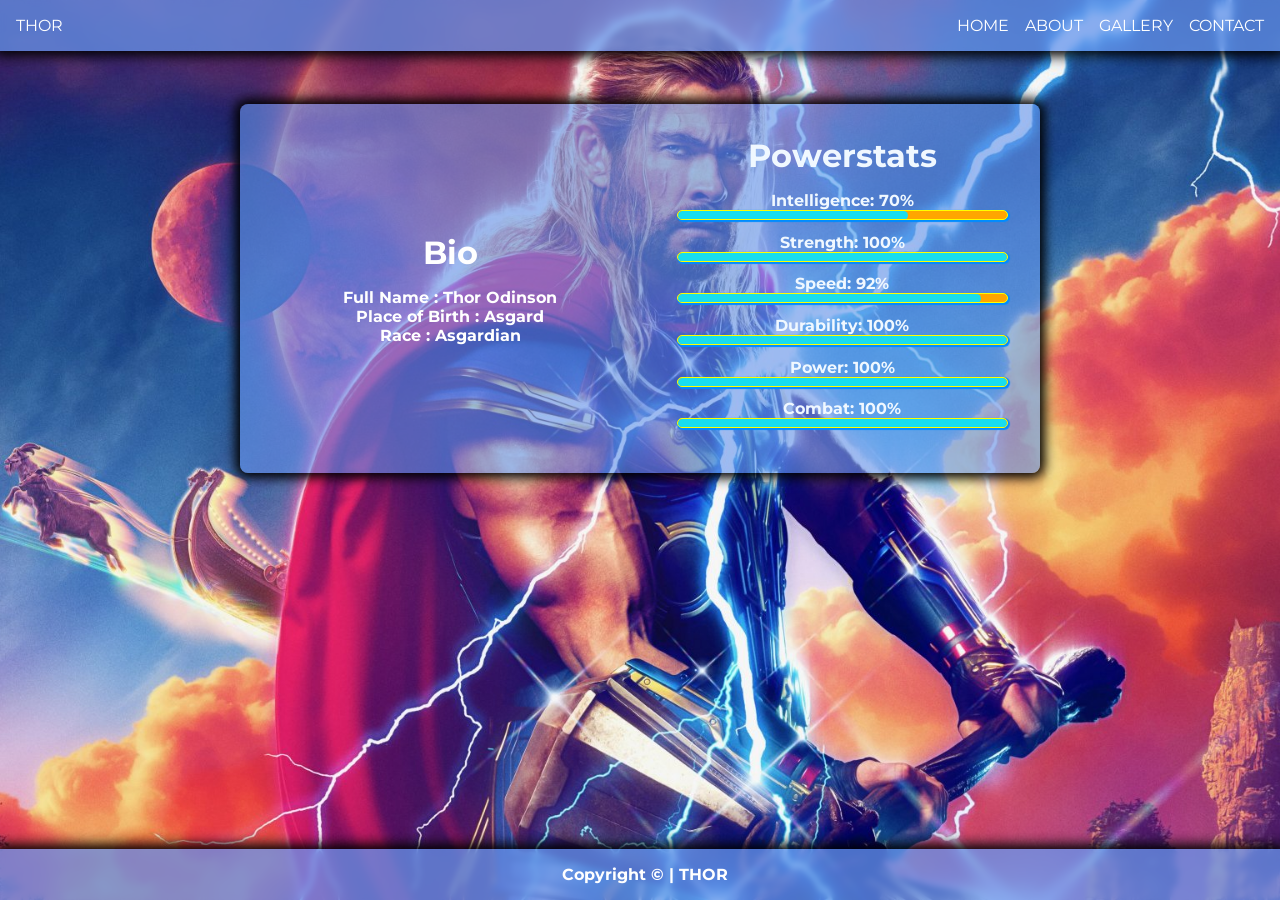
<file: index.html>
<!DOCTYPE html>
<html lang="en">
<head>
  <meta charset="UTF-8">
  <meta name="viewport" content="width=device-width, initial-scale=1.0">
  <title>HOME | THOR</title>
  <meta name="author" content="Nhlamulo Baloyi">
  <meta name="description" content="My Superhero App">
  <link rel="stylesheet" href="styles.css">
  <link rel="stylesheet" href="css/index.css">
</head>
<body>
  <div class="menu-bar">
    <nav>
        <ul class="sideBar">
        <li onclick="hideSidebar()"><a href=""><svg class="svg" xmlns="http://www.w3.org/2000/svg" height="24px" viewBox="0 -960 960 960" width="24px" fill="#ffffff"><path d="m256-200-56-56 224-224-224-224 56-56 224 224 224-224 56 56-224 224 224 224-56 56-224-224-224 224Z"/></svg></a></li>
        <li><a href="index.html">HOME</a></li>
        <li><a href="about.html">ABOUT</a></li>
        <li><a href="gallery.html">GALLERY</a></li>
        <li><a href="contact.html">CONTACT</a></li>
        </ul>
      <ul>
        <li><a href="#">THOR</a></li>
        <li class="hideonmobile"><a href="index.html">HOME</a></li>
        <li class="hideonmobile"><a href="about.html">ABOUT</a></li>
        <li class="hideonmobile"><a href="gallery.html">GALLERY</a></li>
        <li class="hideonmobile"><a href="contact.html">CONTACT</a></li>
        <li class="hideontablet" onclick="showSidebar()"><a href=""><svg xmlns="http://www.w3.org/2000/svg" height="24px" viewBox="0 -960 960 960" width="24px" fill="#ffffff"><path d="M120-240v-80h720v80H120Zm0-200v-80h720v80H120Zm0-200v-80h720v80H120Z"/></svg></a></li>
      </ul>
    </nav>
  </div>

  <div class="container">
    <div class="container-v2">
      <div class="Bio-container">
        <h1>Bio</h1>
        <h4>Full Name : Thor Odinson</h4>
        <h4>Place of Birth : Asgard</h4>
        <h4>Race : Asgardian</h4>
     </div>
    <div class="Powerstats-container">
      <h1>Powerstats</h1>
      <h4 id="intelligence">Intelligence : 70%</h4>
      <div class="slide">
        <div class="slide-fill" style="width: 70%;" id="fill1"></div>
      </div>
      <h4 id="strength">Strength : 100%</h4>
      <div class="slide">
        <div class="slide-fill" style="width: 100%;" id="fill2"></div>
      </div>
      <h4 id="speed">Speed : 92%</h4>
      <div class="slide">
        <div class="slide-fill" style="width:92%;" id="fill3"></div>
      </div>
      <h4 id="durability">Durability : 100%</h4>
      <div class="slide">
        <div class="slide-fill" style="width: 100%;" id="fill4"></div>
      </div>
      <h4 id="power">Power : 100%</h4>
      <div class="slide">
        <div class="slide-fill" style="width: 100%;" id="fill5"></div>
      </div>
      <h4 id="combat">Combat : 100%</h4>
      <div class="slide">
        <div class="slide-fill" style="width: 100%;" id="fill6"></div>
      </div>
    </div>
    </div>
  </div>
  <footer>
    <h4>&nbsp; Copyright &copy; | THOR</h4>
  </footer>

  <script src="main.js"></script>
</body>
</html>
</file>
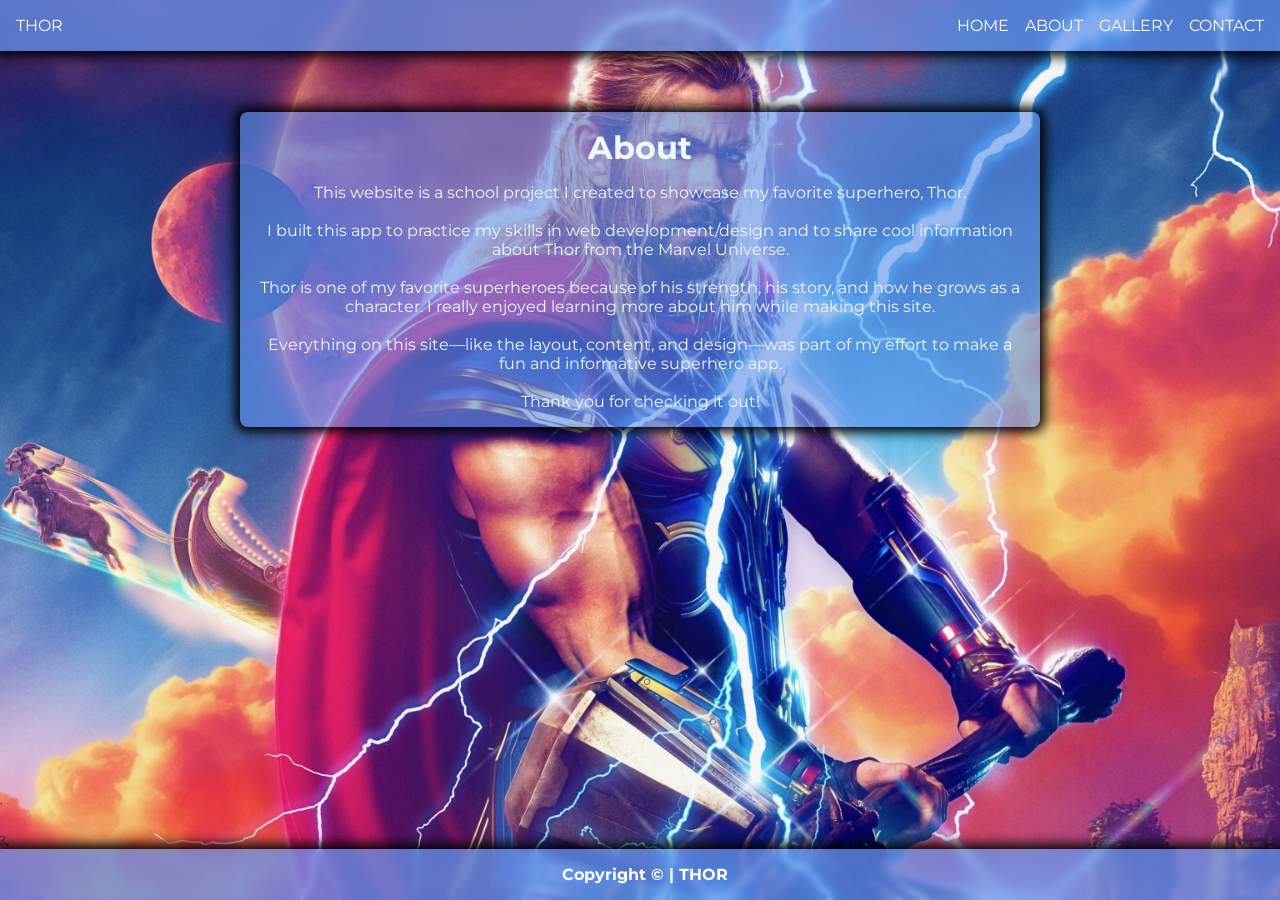
<file: about.html>
<!DOCTYPE html>
<html lang="en">
<head>
  <meta charset="UTF-8">
  <meta name="viewport" content="width=device-width, initial-scale=1.0">
  <title>ABOUT | THOR</title>
  <meta name="author" content="Nhlamulo Baloyi">
  <meta name="description" content="My Superhero App">
  <link rel="stylesheet" href="styles.css">
  <link rel="stylesheet" href="css/about.css">
</head>
<body>
  <div class="menu-bar">
    <nav>
        <ul class="sideBar">
        <li onclick="hideSidebar()"><a href=""><svg  class="svg" xmlns="http://www.w3.org/2000/svg" height="24px" viewBox="0 -960 960 960" width="24px" fill="#ffffff"><path d="m256-200-56-56 224-224-224-224 56-56 224 224 224-224 56 56-224 224 224 224-56 56-224-224-224 224Z"/></svg></a></li>
        <li><a href="index.html">HOME</a></li>
        <li><a href="about.html">ABOUT</a></li>
        <li><a href="gallery.html">GALLERY</a></li>
        <li><a href="contact.html">CONTACT</a></li>
      </ul>
      <ul>
        <li><a href="">THOR</a></li>
        <li class="hideonmobile"><a href="index.html">HOME</a></li>
        <li class="hideonmobile"><a href="about.html">ABOUT</a></li>
        <li class="hideonmobile"><a href="gallery.html">GALLERY</a></li>
        <li class="hideonmobile"><a href="contact.html">CONTACT</a></li>
        <li class="hideontablet" onclick="showSidebar()"><a href=""><svg xmlns="http://www.w3.org/2000/svg" height="24px" viewBox="0 -960 960 960" width="24px" fill="#ffffff"><path d="M120-240v-80h720v80H120Zm0-200v-80h720v80H120Zm0-200v-80h720v80H120Z"/></svg></a></li>
      </ul>
    </nav>
  </div>
    <div class="about-container">
        <div class="about">
            <h1>About</h1>
            <p>This website is a school project I created to showcase my favorite superhero, Thor.</p>
            <br>
            <p>I built this app to practice my skills in web development/design and to share cool information about Thor from the Marvel Universe.</p>
            <br>
            <p>Thor is one of my favorite superheroes because of his strength, his story, and how he grows as a character. I really enjoyed learning more about him while making this site.</p>
            <br>
            <p>Everything on this site—like the layout, content, and design—was part of my effort to make a fun and informative superhero app.</p>
            <br>
            <p>Thank you for checking it out!</p>
        </div>
    </div>
     <footer>
    <h4>&nbsp; Copyright &copy; | THOR</h4>
  </footer>

  <script src="main.js"></script>
</body>
</html>
</file>
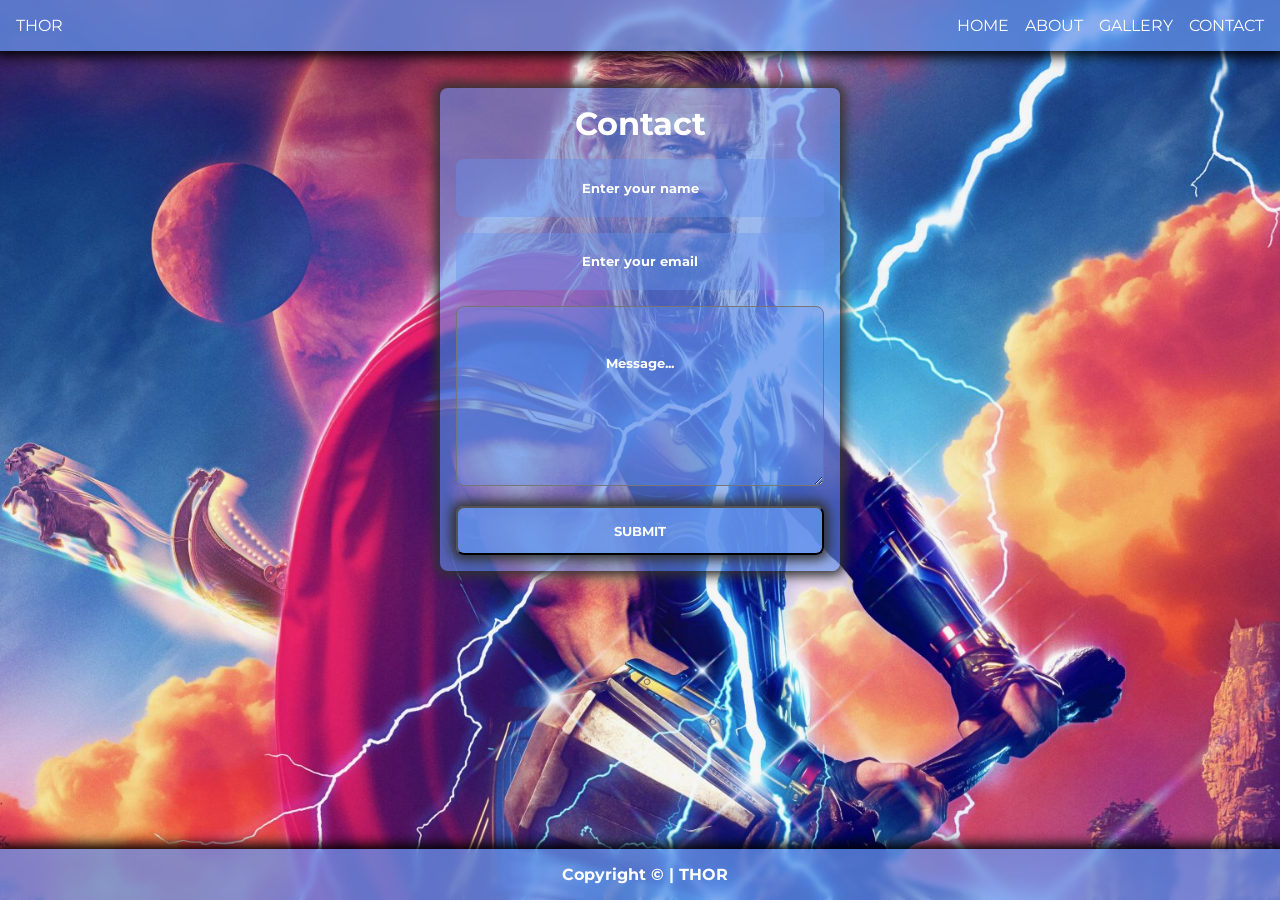
<file: contact.html>
<!DOCTYPE html>
<html lang="en">
<head>
  <meta charset="UTF-8">
  <meta name="viewport" content="width=device-width, initial-scale=1.0">
  <title>CONTACT | THOR</title>
  <meta name="author" content="Nhlamulo Baloyi">
  <meta name="description" content="My Superhero App">
  <link rel="stylesheet" href="styles.css">
  <link rel="stylesheet" href="css/contact.css">
</head>
<body>
  <div class="menu-bar">
    <nav>
        <ul class="sideBar">
        <li onclick="hideSidebar()"><a href=""><svg class="svg" xmlns="http://www.w3.org/2000/svg" height="24px" viewBox="0 -960 960 960" width="24px" fill="#ffffff"><path d="m256-200-56-56 224-224-224-224 56-56 224 224 224-224 56 56-224 224 224 224-56 56-224-224-224 224Z"/></svg></a></li>
        <li><a href="index.html">HOME</a></li>
        <li><a href="about.html">ABOUT</a></li>
        <li><a href="gallery.html">GALLERY</a></li>
        <li><a href="contact.html">CONTACT</a></li>
      </ul>
      <ul>
        <li><a href="">THOR</a></li>
        <li class="hideonmobile"><a href="index.html">HOME</a></li>
        <li class="hideonmobile"><a href="about.html">ABOUT</a></li>
        <li class="hideonmobile"><a href="gallery.html">GALLERY</a></li>
        <li class="hideonmobile"><a href="contact.html">CONTACT</a></li>
        <li class="hideontablet" onclick="showSidebar()"><a href=""><svg xmlns="http://www.w3.org/2000/svg" height="24px" viewBox="0 -960 960 960" width="24px" fill="#ffffff" style="color: white;"><path d="M120-240v-80h720v80H120Zm0-200v-80h720v80H120Zm0-200v-80h720v80H120Z"/></svg></a></li>
      </ul>
    </nav>
  </div>
     <footer>
    <h4>&nbsp; Copyright &copy; | THOR</h4>
  </footer>
  <div class="form-container">
    <div class="form">
        <h1>Contact</h1>
        <form action="" method="get">
        <input type="text" placeholder="Enter your name" autocomplete="name" required>
        <input type="email" name="email" placeholder="Enter your email">
        <textarea name="message" placeholder="Message..."></textarea>
        <button type="submit" onclick="submitBtn()">SUBMIT</button>
        </form>
    </div>
  </div>
  <script src="main.js"></script>
</body>
</html>
</file>
<file: styles.css>
@import url('https://fonts.googleapis.com/css2?family=Montserrat:ital,wght@0,100..900;1,100..900&display=swap');

* {
    font-family: "Montserrat", sans-serif;
    font-optical-sizing: auto;
    font-style: normal;
    margin: 0;
    padding: 0;
    box-sizing: border-box;
    -webkit-tap-highlight-color: transparent;
}

body {
    background-image: url("images/avenger.jpeg");
    background-size: cover;
    background-repeat: no-repeat;
    background-position: center;
    height: 100vh;
    transition: .3s;
    scroll-behavior: smooth;
}

.menu-bar {
    display: flex;
    justify-content: center;
    background-color: transparent ;
    margin: 0 0 5.5rem 0;
    padding: 1rem;
    width: 100%;
}

nav {
    position: fixed;
    top: 0;
    left: 1;
    z-index: 999;
    backdrop-filter: blur(3px);
    box-shadow: 0px 0px 12px 5px;
    background-color: rgba(100, 148, 237, 0.749);
    border-radius: none ;
    padding: 1rem;
    width: 100%;
    min-width: 15.625rem;
}

nav ul {
    display: flex;
    justify-content: flex-end;
    flex-wrap: wrap;
    align-items: center;
    list-style: none;
    width: 100%;
    gap: 1rem;
}

nav li:first-child {
    margin-right: auto;
}

nav a {
    color: white;
    text-decoration: none;
}

.svg {
    margin: 1rem 0 0 1rem;
    backdrop-filter: blur(5px);
    border: 1px solid white;
    border-radius: 50%;

}

.sideBar {
    position: fixed;
    top: 1;
    right: 1;
    z-index: 500;
    display: none;
    flex-direction: column;
    font-size: large;
    justify-content: flex-start;
    margin-top: -1.1rem;
    margin-left: 8.5rem;
    justify-self: center;
    box-shadow: 0px 0px 12px 5px cornflowerblue;
    background-color: rgba(100, 148, 237, 0.603);
    width: 85%;
    height: 100vh;

}

.sideBar ul {
    display: flex;
    flex-direction: column;
    justify-content: flex-start;
    /* align-items: ; */
}

.sideBar a {
    width: 100%;
    font-weight: bold;
    font-size: large;
}

.side a:hover {
    background-color: aqua;
}

img {
    width: 100%;
    max-width: 15rem;
    height: 50vh;
    max-height: 15rem;
    aspect-ratio: none;
    box-shadow: 0 0 12px 5px blue;
    border-radius: 0.5rem;
    margin: 0 1rem 2rem 0;
}

footer {
    position: fixed;
    bottom: 0;
    left: 1;
    z-index: 498;
    display: flex;
    justify-content: center;
    justify-self: center;
    backdrop-filter: blur(3px);
    box-shadow: 0px 0px 12px 5px;
    background-color: rgba(100, 148, 237, 0.749);
    padding: 1rem;
    width: 100%;
    min-width: 15.625rem;
}


footer h4 {
    color: white;
    text-align: center;
}

@media(min-width:507px) {
    .hideontablet {
        display: none;
    }
}

@media(max-width:506px) {
    .image {
        margin: 14rem 0 0 0;
    }
    .hideontablet {
        display: flex;
    }

    .hideonmobile {
        display: none;
    }
}

@media(max-width:400px) {
    .form {
        width: 100%;
    }
    .image {
        width: 100%;
        border-radius: 0;
        border-left: none;
        border-right: none;
        margin: 14rem 0 0 0;
    }
    .hideontablet {
        display: flex;
    }

    .hideonmobile {
        display: none;
    }

    .sideBar {
        position: fixed;
        top: 1;
        right: 1;
        z-index: 500;
        color: cornflowerblue;
        display: none;
        flex-direction: column;
        justify-content: flex-start;
        margin: -1.1rem 1rem 0 .8rem;
        justify-self: center;
        box-shadow: 0px 0px 12px 5px cornflowerblue;
        background-color: rgba(100, 148, 237, 0.603);
        width: 100%;
        height: 100vh;

    }
}

@keyframes moveLeft {
    from {
        transform: translateX(-100px);
    }
    to {
        transform: translateX(-530px);
    }
}
@keyframes moveRight {
    from {
        opacity: 0;
        transform: translateX(-50px);
    }
    to {
        opacity: 1;
        transform: translateX(0px);
    }
}

@keyframes moveUp {
    from {
        opacity: 0;
        transform: translateY(60px);
    }
    to {
        opacity: 1;
        transform: translateY(0);
    }
}

@keyframes fade{
    from{
        opacity: 0;
    }
    to{
        opacity: 1;
    }
}

@keyframes fill {
    from {
        opacity: 0;
        transform: translateX(-30px);
    }
    to {
        opacity: 1;
        transform: translateX(0px);
    }
}
</file>
<file: css/index.css>
.container {
    display: flex;
    flex-wrap: wrap;
    background-color: transparent ;
    justify-content: center;
    padding: 1rem 0.9rem;
    gap: 1rem;
    width: 100%;
    margin: auto;
}

.container-v2 {
    display: flex;
    flex-wrap: wrap;
    align-items: center;
    box-shadow: 0px 0px 12px 5px;
    background-color: rgba(100, 148, 237, 0.603);
    border-radius: 0.5rem;
    margin: -2rem 0 0 0;
    width: 100%;
    max-width: 50rem;
    min-width: 15.625rem;
    padding: 1rem;
    gap: 1rem;
    animation: moveUp 1s ease-in-out;
}

.Bio-container {
    flex: auto;
    border-radius: 0.5rem;
    padding: 1rem;
    opacity: 0;
    animation: fade 1.2s ease-in-out forwards;
    animation-delay: .5s;
    /* animation-delay: .5s; */
}

.Bio-container h1 {
    font-family: "Montserrat", sans-serif;
    font-optical-sizing: auto;
    font-style: normal;
    margin: 0 0 1rem 0;
    color: white;
    text-align: center;
}

.Bio-container h4 {
    color: white;
    text-align: center;
}


.Powerstats-container {
    flex: auto;
    border-radius: 0.5rem;
    padding: 1rem;
    opacity: 0;
    animation: fade 1.2s ease-in-out forwards;
    animation-delay: .5s;
}

.Powerstats-container h1 {
    margin: 0 0 1rem 0;
    color: aliceblue;
    text-align: center;
}

.Powerstats-container h4 {
    color: aliceblue;
    text-align: center;
}

.slide {
    flex-wrap: wrap;
    background-color: orange;
    box-shadow: 1px 1px 1px 1px rgb(0, 140, 255);
    border: 0.9px solid yellow;
    border-radius: 0.5rem;
    height: 1.1vh;
    overflow: hidden;
    margin: 0 0 0.8rem 0;
}

.slide-fill {
    flex-wrap: wrap;
    background-color: rgb(24, 221, 239);
    border-radius: 0.5rem;
    height: 1vh;
    opacity: 0;
    animation: fill 5s alternate linear forwards;
    min-width: none;
}
</file>
<file: css/about.css>
.about-container {
    width: 100%;
    display: flex;
    justify-content: center;
    align-items: center;
    margin: 5rem 0 0 0;
    background-color: transparent;
    padding: 1rem;
}

.about {
    box-shadow: 0px 0px 12px 5px;
    background-color: rgba(100, 148, 237, 0.603);
    border-radius: 0.5rem;
    width: 100%;
    max-width: 50rem;
    margin: -1.5rem 0 0 0;
    padding: 1rem;
    animation: moveUp 1s ease-in-out;
}

.about h1 {
    margin: 0 0 1rem 0;
    color: aliceblue;
    text-align: center;
    opacity: 0;
    animation: fade 1.5s ease-in-out forwards;
    animation-delay: .5s;
}

.about p {
    color: aliceblue;
    text-align: center;
    opacity: 0;
    animation: fade 1.5s ease-in-out forwards;
    animation-delay: .5s;
}
</file>
<file: css/contact.css>
.form-container {
    display: flex;
    flex-wrap: wrap;
    justify-content: center;
    width: 100%;
}

.form {
    display: flex;
    flex-direction: column;
    flex-wrap: wrap;
    color: white;
    box-shadow: 0px 0px 12px 5px #333;
    background-color: rgba(100, 148, 237, 0.603);
    border-radius: 0.5rem;
    margin: -2rem 0 0 0;
    width: 90%;
    max-width: 25rem;
    padding: 1rem;
    animation: fade 1.5s ease-in-out;
}

.form h1 {
    flex-wrap: wrap;
    text-align: center;
    margin: 0 0 1rem 0;
}

input {
    flex: auto;
    margin: 0 0 1rem 0;
    border: none;
    color: white;
    border-radius: 0.5rem;
    background-color: rgba(100, 148, 237, 0.406);
    width: 100%;
    height: 6.4vh;
    min-height: 3.5vh;
    outline-color: none;
    padding: 1rem;
}

input::placeholder {
    text-align: center;
    font-weight: bold;
    color: white;
}

textarea {
    padding: 1rem 1rem;
    width: 100%;
    height: 20vh;
    color: white;
    background-color: rgba(100, 148, 237, 0.406);
    margin: 0 0 1rem 0;
    border-radius: 0.5rem;
}

textarea::placeholder {
    padding: 2rem 0;
    text-align: center;
    font-weight: bold;
    color: white;
}

button {
    padding: 0.9rem 1rem;
    box-shadow: 0px 0px 12px 5px #333;
    background-color: rgba(100, 148, 237, 0.792);
    border-radius: 0.5rem;
    width: 100%;
    color: white;
    font-weight: bold;
}
</file>
